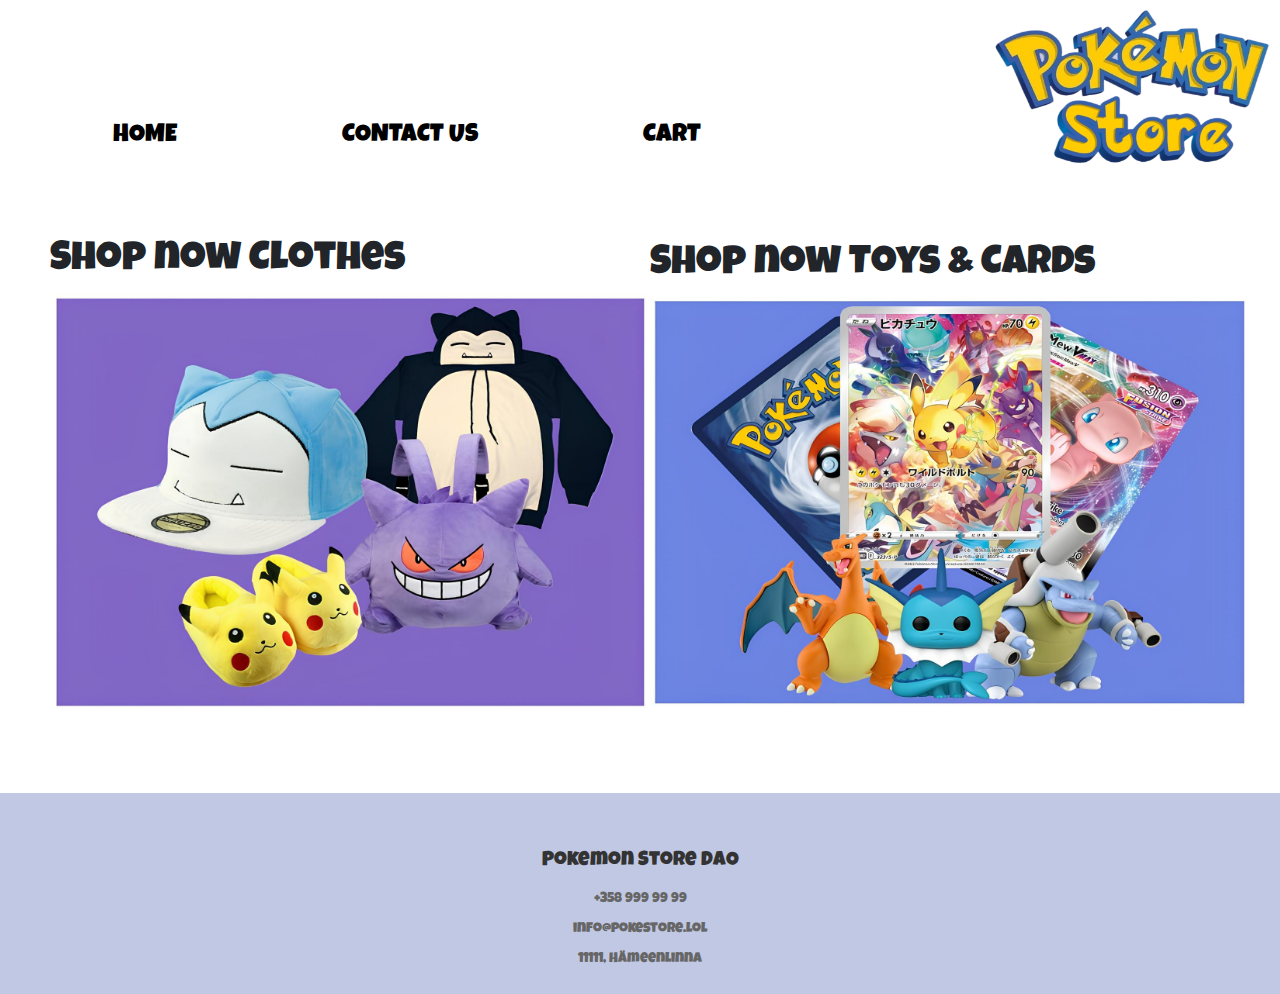
<file: index.html>
<!DOCTYPE html>
<html lang="en">
<head>
    <meta charset="UTF-8">
    <meta name="viewport" content="width=device-width, initial-scale=1.0">
    <title>Home page</title>
    <link rel="stylesheet" href="styles.css">
    <link href="https://fonts.googleapis.com/css2?family=Luckiest+Guy&display=swap" rel="stylesheet">
    <link href="https://cdn.jsdelivr.net/npm/bootstrap@5.3.3/dist/css/bootstrap.min.css" rel="stylesheet" integrity="sha384-QWTKZyjpPEjISv5WaRU9OFeRpok6YctnYmDr5pNlyT2bRjXh0JMhjY6hW+ALEwIH" crossorigin="anonymous">
</head>
<body>
    <div class="Container">
        <header>
            <nav>
                <ul>
                    <li><a href="index.html">Home</a></li>
                    <li><a href="contact.html">Contact us</a></li>
                    <li><a href="cart.html">cart</a></li>
                </ul>
            </nav>
            <h1 class="logo"><img src="pictures/logo.png" alt="logo"></h1>
        </header>
        <article>
                <div class="Choice">
                    <div class="Clothes">
                        <h1>Shop now Clothes</h1>
                        <a href="clothes.html"><img src="pictures/clothes.jpg" alt="clothes"></a>
                    </div>
                    <div class="Toys">
                        <h1>Shop now Toys & Cards</h1>
                        <a href="toys.html"><img src="pictures/toys.jpg" alt="toys & cards"></a>
                    </div>
                </div>
        </article>
        <footer class="py-4">
            <div class="container text-center">
                <div class="row">
                    <div class="col-12">
                        <h5 class="mb-3">Pokemon Store DAO</h5>
                        <p class="mb-2">+358 999 99 99</p>
                        <p class="mb-2">info@pokestore.lol</p>
                        <p class="mb-0">11111, Hämeenlinna</p>
                    </div>
                </div>
            </div>
        </footer>
    </div>
    <script src="https://cdn.jsdelivr.net/npm/bootstrap@5.3.3/dist/js/bootstrap.bundle.min.js" integrity="sha384-YvpcrYf0tY3lHB60NNkmXc5s9fDVZLESaAA55NDzOxhy9GkcIdslK1eN7N6jIeHz" crossorigin="anonymous"></script>
</body>
</html>
</file>
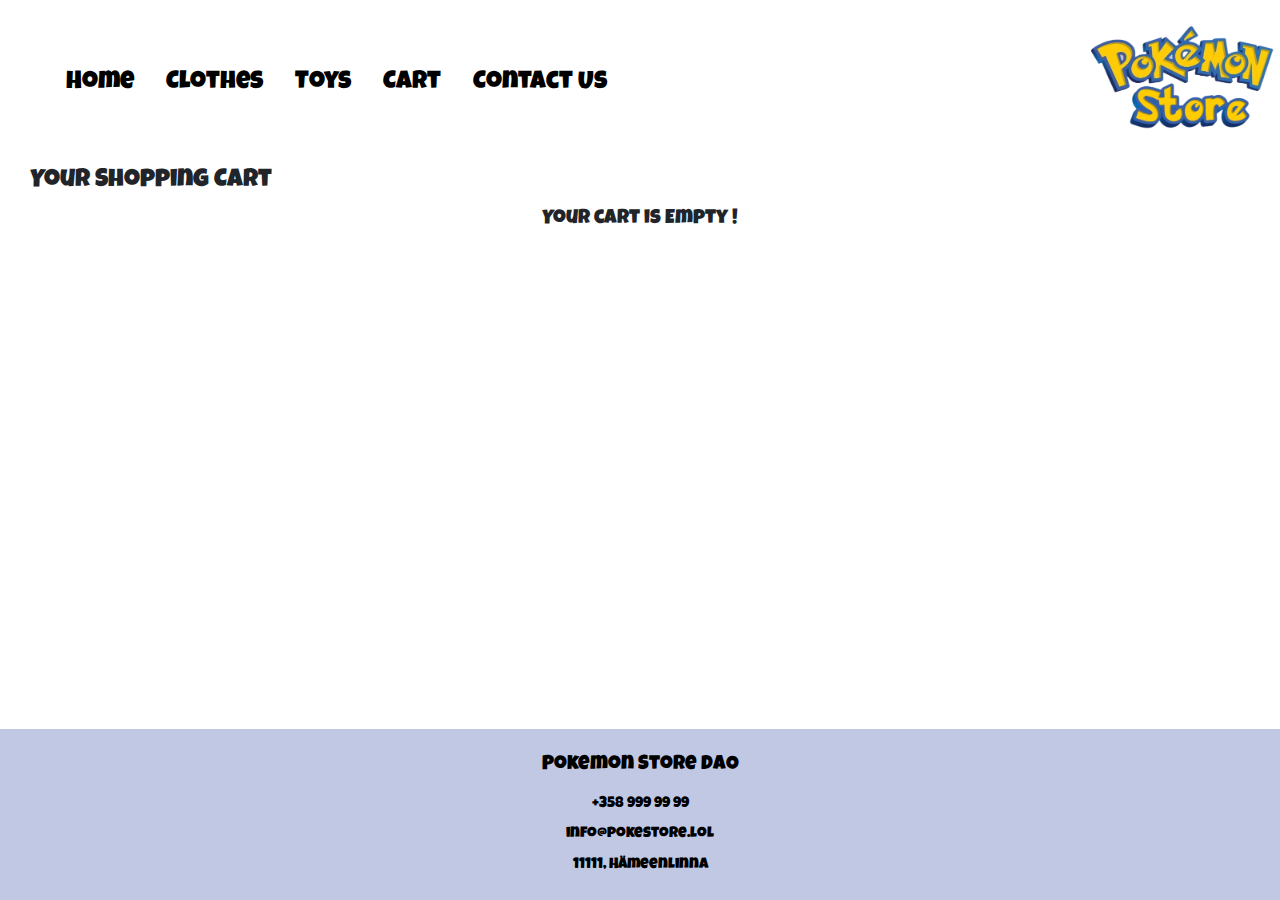
<file: cart.html>
<!DOCTYPE html>
<html lang="en">
<head>
    <meta charset="UTF-8">
    <meta name="viewport" content="width=device-width, initial-scale=1.0">
    <title>Cart</title>
    
    <link rel="stylesheet" href="cart.css">
    <link href="https://fonts.googleapis.com/css2?family=Luckiest+Guy&display=swap" rel="stylesheet">
    <link href="https://cdn.jsdelivr.net/npm/bootstrap@5.3.3/dist/css/bootstrap.min.css" rel="stylesheet" integrity="sha384-QWTKZyjpPEjISv5WaRU9OFeRpok6YctnYmDr5pNlyT2bRjXh0JMhjY6hW+ALEwIH" crossorigin="anonymous">
</head>
<body>
    <header>
        <nav>
            <ul class="nav">
                <li class="nav-item"><a href="index.html" class="nav-link">Home</a></li>
                <li class="nav-item"><a href="clothes.html" class="nav-link">Clothes</a></li>
                <li class="nav-item"><a href="toys.html" class="nav-link">Toys</a></li>
                <li class="nav-item"><a href="cart.html" class="nav-link">Cart</a></li>
                <li class="nav-item"><a href="contact.html" class="nav-link">Contact Us</a></li> 
            </ul>
        </nav>
        <h1 class="logo"><img src="pictures/logo.png" alt="logo"></h1>
    </header>
    <h2 class="custom-heading">Your Shopping Cart</h2>
    <main>
        
               <p> Your cart is Empty !</p>
    </main>


    <footer class="py-4">
        <div class="container text-center">
            <div class="row">
                <div class="col-12">
                    <h5 class="mb-3">Pokemon Store DAO</h5>
                    <p class="mb-2">+358 999 99 99</p>
                    <p class="mb-2">info@pokestore.lol</p>
                    <p class="mb-0">11111, Hämeenlinna</p>
                </div>
            </div>
        </div>
    </footer>
    <script src="https://cdn.jsdelivr.net/npm/bootstrap@5.3.3/dist/js/bootstrap.bundle.min.js" integrity="sha384-YvpcrYf0tY3lHB60NNkmXc5s9fDVZLESaAA55NDzOxhy9GkcIdslK1eN7N6jIeHz" crossorigin="anonymous"></script>

</body>
</html>
</file>
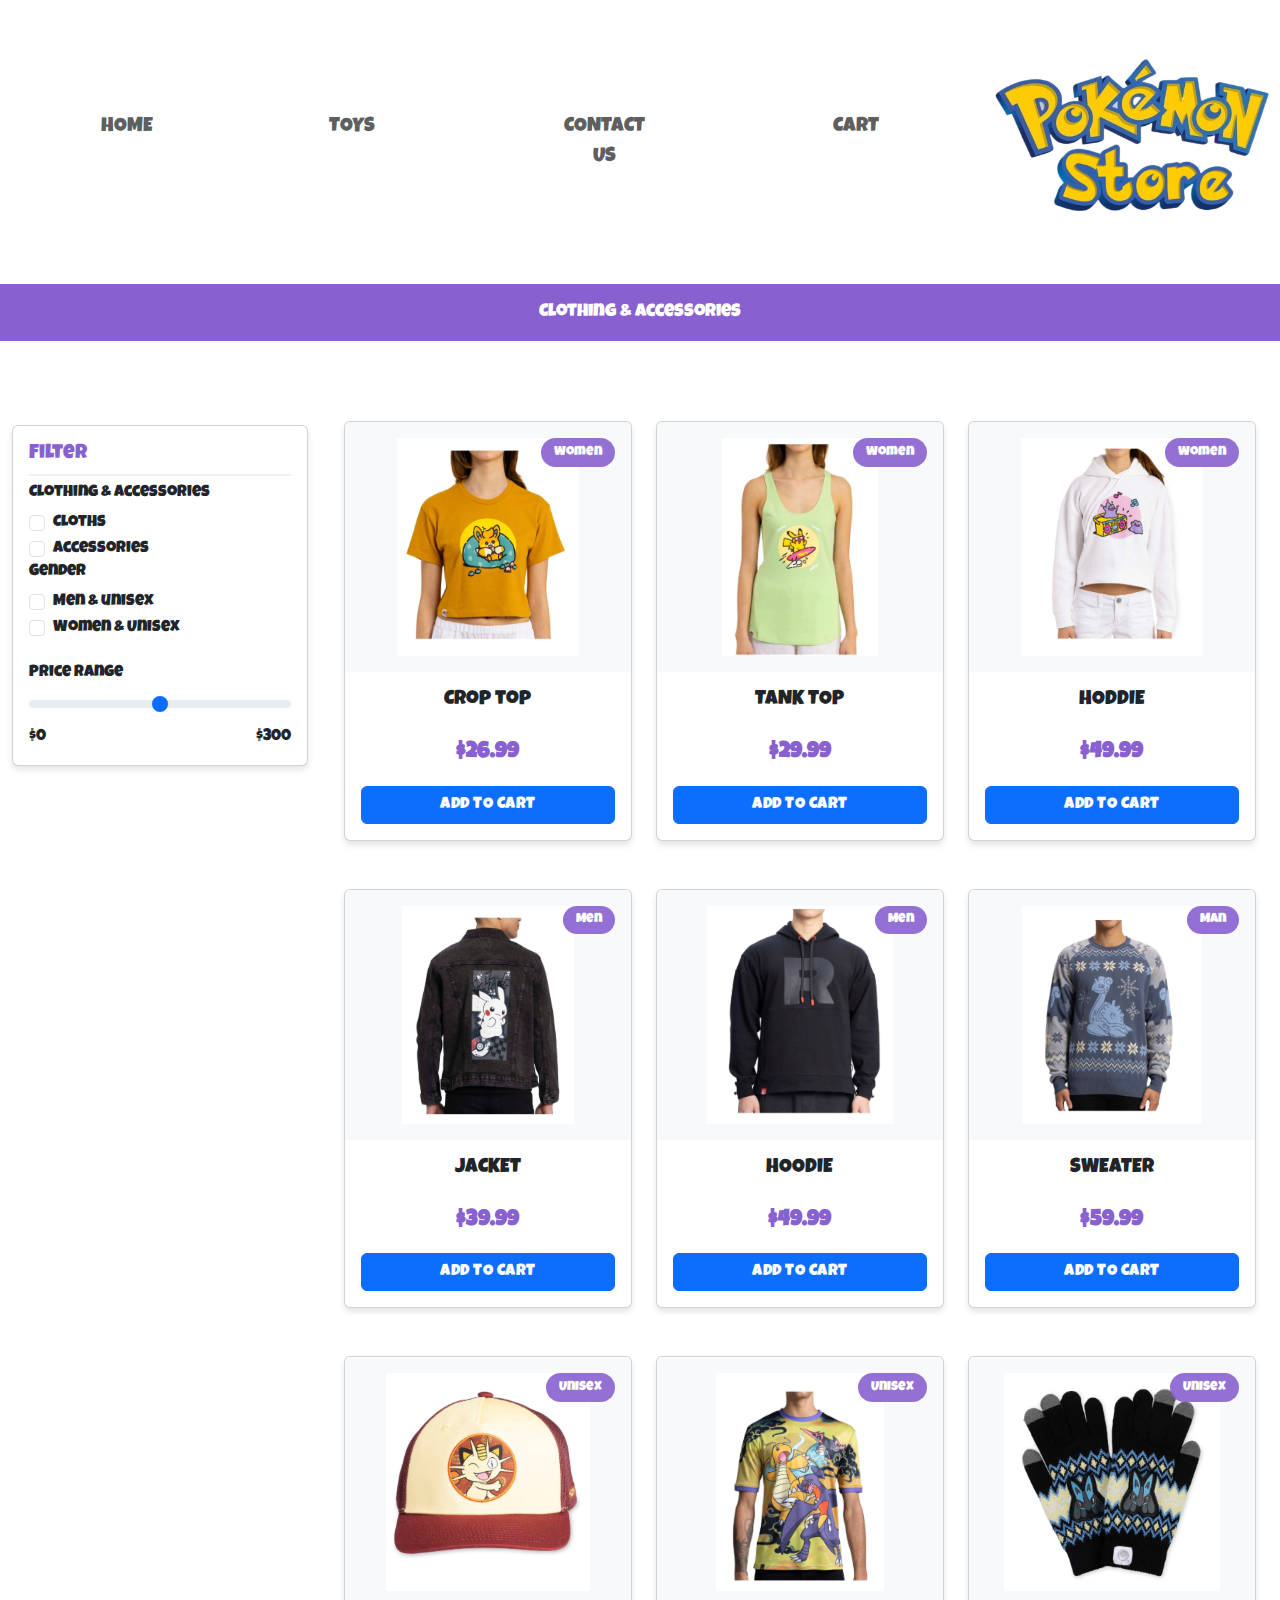
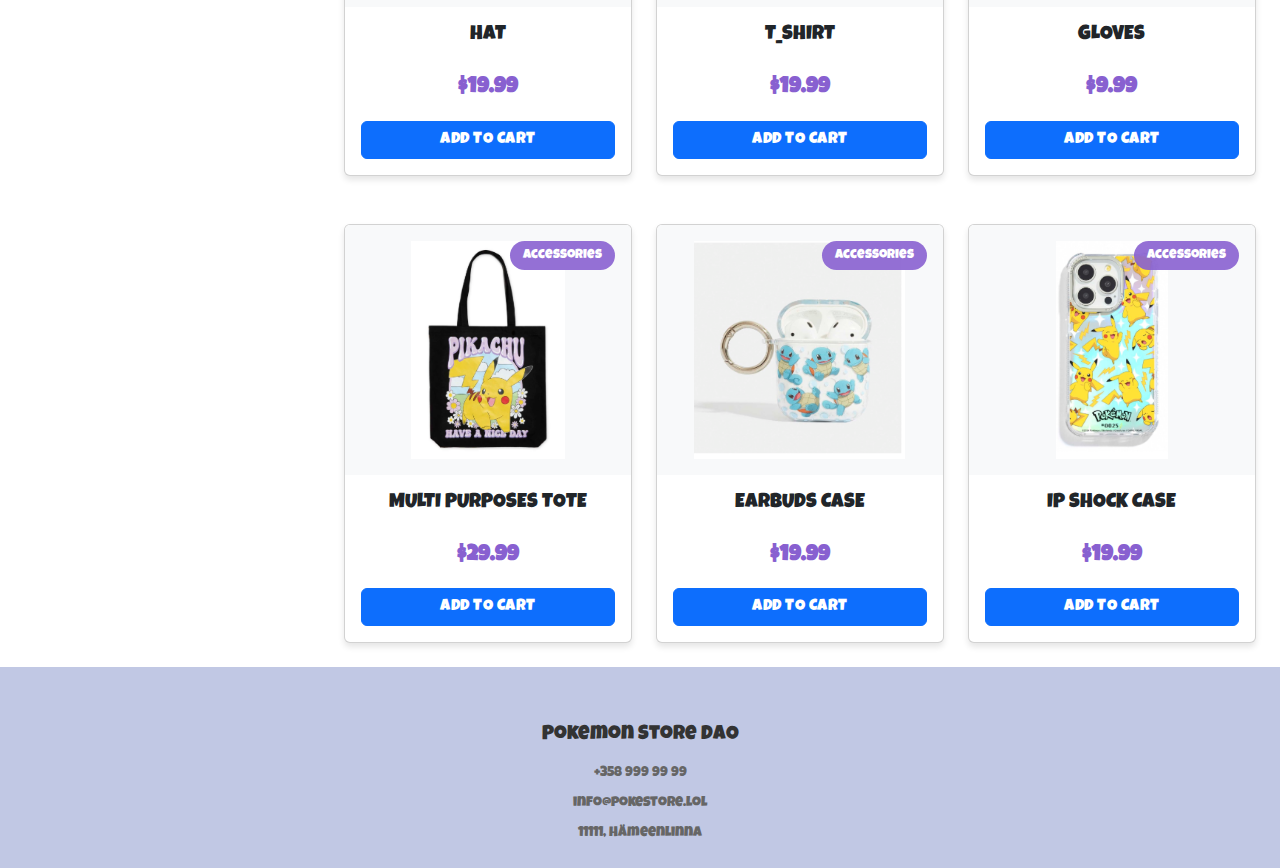
<file: clothes.html>
<!DOCTYPE html>
<html lang="en">
<head>
    <meta charset="UTF-8">
    <meta name="viewport" content="width=device-width, initial-scale=1.0">
    <title>Clothing & Accessories</title>
    <link rel="stylesheet" href="styles.css">
    <link href="https://fonts.googleapis.com/css2?family=Luckiest+Guy&display=swap" rel="stylesheet">
    <link href="https://cdn.jsdelivr.net/npm/bootstrap@5.3.3/dist/css/bootstrap.min.css" rel="stylesheet">
</head>
<body>
    <div class="Container">
        <header class="py-3">
            <nav class="navbar navbar-expand-lg justify-content-center">
                <div class="container-fluid position-static">
                    <button class="navbar-toggler position-relative" type="button" data-bs-toggle="collapse" data-bs-target="#navbarNav">
                        <span class="navbar-toggler-icon"></span>
                    </button>
                    <div class="collapse navbar-collapse justify-content-center position-static" id="navbarNav">
                        <ul class="navbar-nav text-center">
                            <li class="nav-item"><a class="nav-link fs-5" href="index.html">HOME</a></li>
                            <li class="nav-item"><a class="nav-link fs-5" href="toys.html">TOYS</a></li>
                            <li class="nav-item"><a class="nav-link fs-5" href="contact.html">CONTACT US</a></li>
                            <li class="nav-item"><a class="nav-link fs-5" href="cart.html">CART</a></li>
                        </ul>
                    </div>
                </div>
            </nav>
            <h1 class="logo text-end position-relative">
                <img src="pictures/logo.png" alt="logo" class="img-fluid" style="max-width: 300px; width: 100%;">
            </h1>
        </header>
        <button class="flickering-button">Clothing & Accessories</button>

        <div class="container-fluid py-5">
            <div class="row">
                <!-- Filters Sidebar -->
                <div class="col-lg-3 mb-4">
                    <div class="card filter-card">
                        <div class="card-body">
                            <h5 class="card-title">Filter</h5>
                            <div class="mb-4">
                                <h6>Clothing & Accessories</h6>
                                <div class="form-check">
                                    <input class="form-check-input" type="checkbox" value="" id="type">
                                    <label class="form-check-label" for="type">Cloths</label>
                                </div>
                                <div class="form-check">
                                    <input class="form-check-input" type="checkbox" value="" id="type">
                                    <label class="form-check-label" for="type">Accessories</label>
                                </div>

                                <h6>Gender</h6>
                                <div class="form-check">
                                    <input class="form-check-input" type="checkbox" value="" id="type">
                                    <label class="form-check-label" for="type">Men & unisex</label>
                                </div>
                                <div class="form-check">
                                    <input class="form-check-input" type="checkbox" value="" id="type">
                                    <label class="form-check-label" for="type">Women & Unisex</label>
                                </div>
                            </div>

                            <div>
                                <h6>Price Range</h6>
                                <input type="range" class="form-range" min="0" max="300" id="priceRange">
                                <div class="d-flex justify-content-between">
                                    <span>$0</span>
                                    <span>$300</span>
                                </div>
                            </div>
                        </div>
                    </div>
                </div>

                <!-- Products Grid -->
                <div class="col-lg-9">
                    <div class="products-grid">
                        <div class="row row-cols-1 row-cols-md-2 row-cols-lg-3 g-4">
                            <!-- Product Card 1 -->
                            <div class="col">
                                <div class="card h-100 product-card">
                                    <span class="product-category">Women</span>
                                    <img src="pictures/CROP TOP.png" class="card-img-top" alt="women">
                                    <div class="card-body text-center">
                                        <h5 class="card-title">Crop top</h5>
                                        <p class="card-text price">$26.99</p>
                                        <button class="btn btn-primary">Add to Cart</button>
                                    </div>
                                </div>
                            </div>

                            <!-- ProductCard 2 -->
                            <div class="col">
                                <div class="card h-100 product-card">
                                    <span class="product-category">Women</span>
                                    <img src="pictures/TANK TOP.png" class="card-img-top" alt="women">
                                    <div class="card-body text-center">
                                        <h5 class="card-title">TANK TOP</h5>
                                        <p class="card-text price">$29.99</p>
                                        <button class="btn btn-primary">Add to Cart</button>
                                    </div>
                                </div>
                            </div>

                            <!-- Product Card 3 -->
                            <div class="col">
                                <div class="card h-100 product-card">
                                    <span class="product-category">Women</span>
                                    <img src="pictures/HOODIE WOMAN.png" class="card-img-top" alt="women">
                                    <div class="card-body text-center">
                                        <h5 class="card-title">HODDIE</h5>
                                        <p class="card-text price">$49.99</p>
                                        <button class="btn btn-primary">Add to Cart</button>
                                    </div>
                                </div>
                            </div>

                            <!-- Product Card 4 -->
                            <div class="col">
                                <div class="card h-100 product-card">
                                    <span class="product-category">Men</span>
                                    <img src="pictures/JACKET MAN.png" class="card-img-top" alt="men">
                                    <div class="card-body text-center">
                                        <h5 class="card-title">JACKET</h5>
                                        <p class="card-text price">$39.99</p>
                                        <button class="btn btn-primary">Add to Cart</button>
                                    </div>
                                </div>
                            </div>

                            <!-- Product Card 5 -->
                            <div class="col">
                                <div class="card h-100 product-card">
                                    <span class="product-category">Men</span>
                                    <img src="pictures/HOODIE MAN.png" class="card-img-top" alt="men">
                                    <div class="card-body text-center">
                                        <h5 class="card-title">HOODIE</h5>
                                        <p class="card-text price">$49.99</p>
                                        <button class="btn btn-primary">Add to Cart</button>
                                    </div>
                                </div>
                            </div>

                            <!-- Product Card 6 -->
                            <div class="col">
                                <div class="card h-100 product-card">
                                    <span class="product-category">Man</span>
                                    <img src="pictures/SWEATER MAN.png" class="card-img-top" alt="men">
                                    <div class="card-body text-center">
                                        <h5 class="card-title">SWEATER</h5>
                                        <p class="card-text price">$59.99</p>
                                        <button class="btn btn-primary">Add to Cart</button>
                                    </div>
                                </div>
                            </div>

                            <!-- Product Card 7 -->
                            <div class="col">
                                <div class="card h-100 product-card">
                                    <span class="product-category">Unisex</span>
                                    <img src="pictures/UNI HAT.png" class="card-img-top" alt="unisex">
                                    <div class="card-body text-center">
                                        <h5 class="card-title">HAT</h5>
                                        <p class="card-text price">$19.99</p>
                                        <button class="btn btn-primary">Add to Cart</button>
                                    </div>
                                </div>
                            </div>

                            <!-- Product Card 8 -->
                            <div class="col">
                                <div class="card h-100 product-card">
                                    <span class="product-category">Unisex</span>
                                    <img src="pictures/T SHIRT MEN.png" class="card-img-top" alt="active T shirt">
                                    <div class="card-body text-center">
                                        <h5 class="card-title">T_SHIRT</h5>
                                        <p class="card-text price">$19.99</p>
                                        <button class="btn btn-primary">Add to Cart</button>
                                    </div>
                                </div>
                            </div>

                            <!-- Product Card 9 -->
                            <div class="col">
                                <div class="card h-100 product-card">
                                    <span class="product-category">Unisex</span>
                                    <img src="pictures/GLOVES UNI.png" class="card-img-top" alt="gloves">
                                    <div class="card-body text-center">
                                        <h5 class="card-title">GLOVES</h5>
                                        <p class="card-text price">$9.99</p>
                                        <button class="btn btn-primary">Add to Cart</button>
                                    </div>
                                </div>
                            </div>

                            <!-- Product Card 10 -->
                            <div class="col">
                                <div class="card h-100 product-card">
                                    <span class="product-category">Accessories</span>
                                    <img src="pictures/TOTE.png" class="card-img-top" alt="tote">
                                    <div class="card-body text-center">
                                        <h5 class="card-title">MULTI PURPOSES TOTE</h5>
                                        <p class="card-text price">$29.99</p>
                                        <button class="btn btn-primary">Add to Cart</button>
                                    </div>
                                </div>
                            </div>

                            <!-- Product Card 11 -->
                            <div class="col">
                                <div class="card h-100 product-card">
                                    <span class="product-category">Accessories</span>
                                    <img src="pictures/CASE EARBUDS.png" class="card-img-top" alt="EARBUDS CASE">
                                    <div class="card-body text-center">
                                        <h5 class="card-title">EARBUDS CASE</h5>
                                        <p class="card-text price">$19.99</p>
                                        <button class="btn btn-primary">Add to Cart</button>
                                    </div>
                                </div>
                            </div>

                            <!-- Product Card 12 -->
                            <div class="col">
                                <div class="card h-100 product-card">
                                    <span class="product-category">Accessories</span>
                                    <img src="pictures/SHOCK CASE.png" class="card-img-top" alt="PHONE SHOCK CASE">
                                    <div class="card-body text-center">
                                        <h5 class="card-title">IP SHOCK CASE</h5>
                                        <p class="card-text price">$19.99</p>
                                        <button class="btn btn-primary">Add to Cart</button>
                                    </div>
                                </div>
                            </div>
                        </div>
                    </div>
                </div>
            </div>
        </div>

        <footer class="py-4">
            <div class="container text-center">
                <div class="row">
                    <div class="col-12">
                        <h5 class="mb-3">Pokemon Store DAO</h5>
                        <p class="mb-2">+358 999 99 99</p>
                        <p class="mb-2">info@pokestore.lol</p>
                        <p class="mb-0">11111, Hämeenlinna</p>
                    </div>
                </div>
            </div>
        </footer>
    </div>
    <script src="https://cdn.jsdelivr.net/npm/bootstrap@5.3.3/dist/js/bootstrap.bundle.min.js"></script>
</body>
</html>
</file>
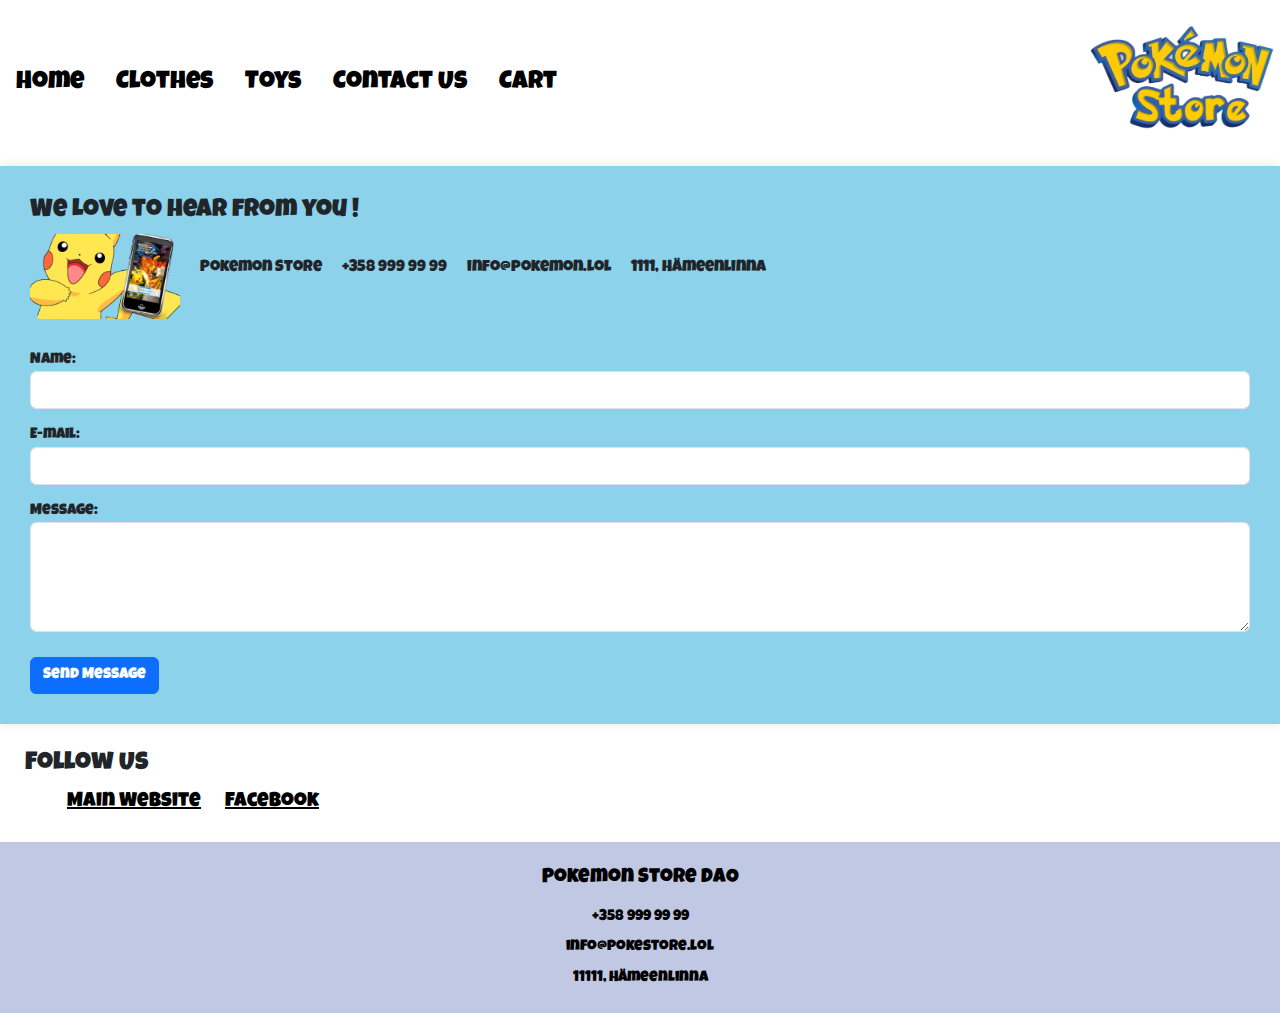
<file: contact.html>
<!DOCTYPE html>
<html lang="en">
<head>
    <meta charset="UTF-8">
    <meta name="viewport" content="width=device-width, initial-scale=1.0">
    <title>ContactUs</title>
    <link rel="stylesheet" href="contactStyle.css">
    <link href="https://fonts.googleapis.com/css2?family=Luckiest+Guy&display=swap" rel="stylesheet">
    <link href="https://cdn.jsdelivr.net/npm/bootstrap@5.3.3/dist/css/bootstrap.min.css" rel="stylesheet" integrity="sha384-QWTKZyjpPEjISv5WaRU9OFeRpok6YctnYmDr5pNlyT2bRjXh0JMhjY6hW+ALEwIH" crossorigin="anonymous">
</head>
<body>
    <header>
        <nav>
            <ul class="nav">
                <li class="nav-item"><a href="index.html" class="nav-link">Home</a></li>
                <li class="nav-item"><a href="clothes.html" class="nav-link">Clothes</a></li>
                <li class="nav-item"><a href="toys.html" class="nav-link">Toys</a></li>
                <li class="nav-item"><a href="contact.html" class="nav-link">Contact Us</a></li> 
                <li class="nav-item"><a href="cart.html" class="nav-link">Cart</a></li>
            </ul>
        </nav>
        <h1 class="logo"><img src="pictures/logo.png" alt="logo"></h1>
    </header>
    
    <article>
        <div class="contact-section">
            <h2 class="custom-heading">We Love to hear from you !</h2>
            <div class="contact-info">
                <img src="pictures/contact.png" atl="contact" class="contact-image">
                <p><strong> Pokemon Store</strong></p>
                <p>+358 999 99 99</p>
                <p>info@pokemon.lol</p>
                <p>1111, Hämeenlinna</p>
            </div>

            <form action="#" method="POST" class="contact-form">
                <div class="form-group">
                    <label for="name">Name:</label>
                    <input type="text" id="name" name="name" class="form-control" required>
                </div>
                <div class="form-group">
                    <label for="email">E-mail:</label>
                    <input type="email" id="email" name="email" class="form-control" required>
                </div>
                <div class="form-group">
                    <label for="message">Message:</label>
                    <textarea type="message" id="message" name="message" class="form-control" rows="4" required></textarea>
                </div>
                <button type="submit" class="btn btn-primary">Send Message</button>
            </form>
        </div>

        <div class="social-links">
            <h3 class="custom-heading"> Follow Us</h3>
            <ul>
                <li class="nav-item1"><a href="https://www.pokemon.com/us" target="_blank">Main Website</a></li>
                <li class="nav-item1"><a href="https://www.facebook.com/PokemonTCG/" target="_blank"> facebook</a></li>
            </ul>
        </div>    
    </article>

    <footer class="py-4">
        <div class="container text-center">
            <div class="row">
                <div class="col-12">
                    <h5 class="mb-3">Pokemon Store DAO</h5>
                    <p class="mb-2">+358 999 99 99</p>
                    <p class="mb-2">info@pokestore.lol</p>
                    <p class="mb-0">11111, Hämeenlinna</p>
                </div>
            </div>
        </div>
    </footer>
    <script src="https://cdn.jsdelivr.net/npm/bootstrap@5.3.3/dist/js/bootstrap.bundle.min.js" integrity="sha384-YvpcrYf0tY3lHB60NNkmXc5s9fDVZLESaAA55NDzOxhy9GkcIdslK1eN7N6jIeHz" crossorigin="anonymous"></script>

</body>
</html>
</file>
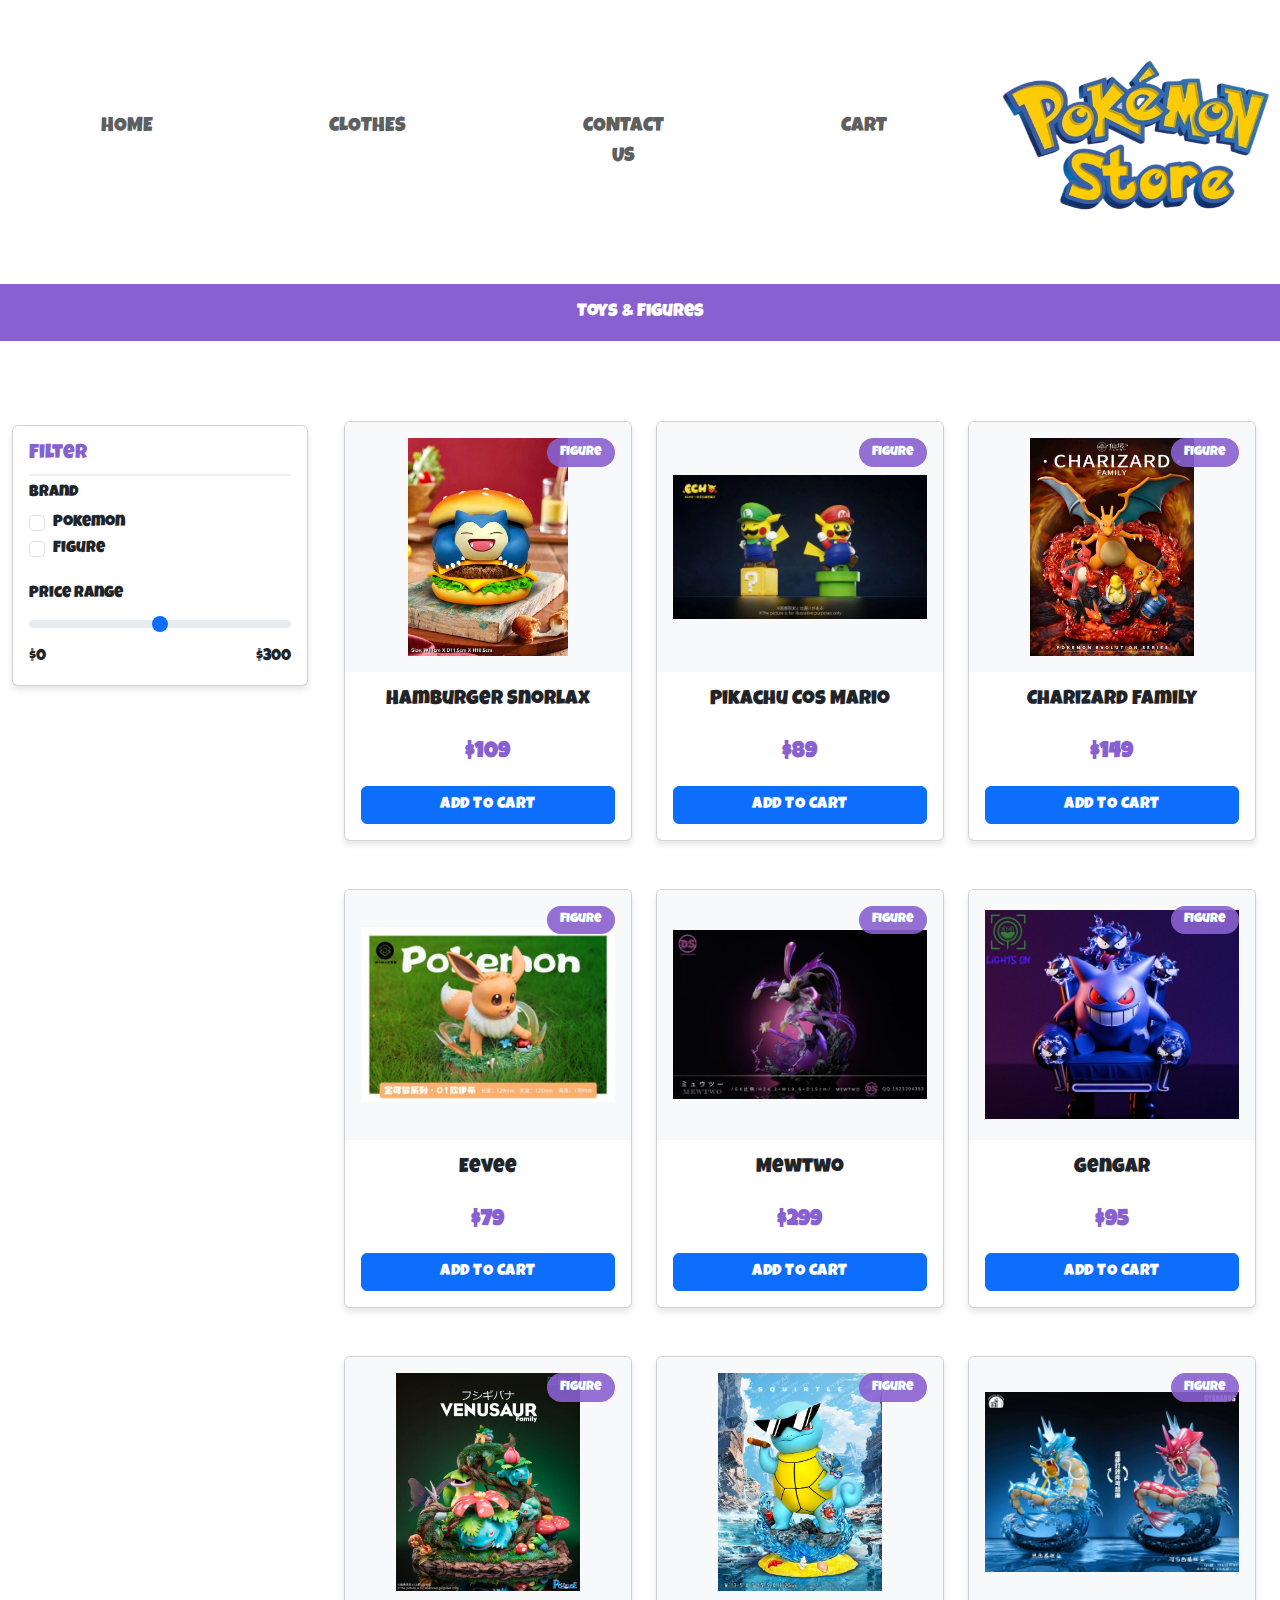
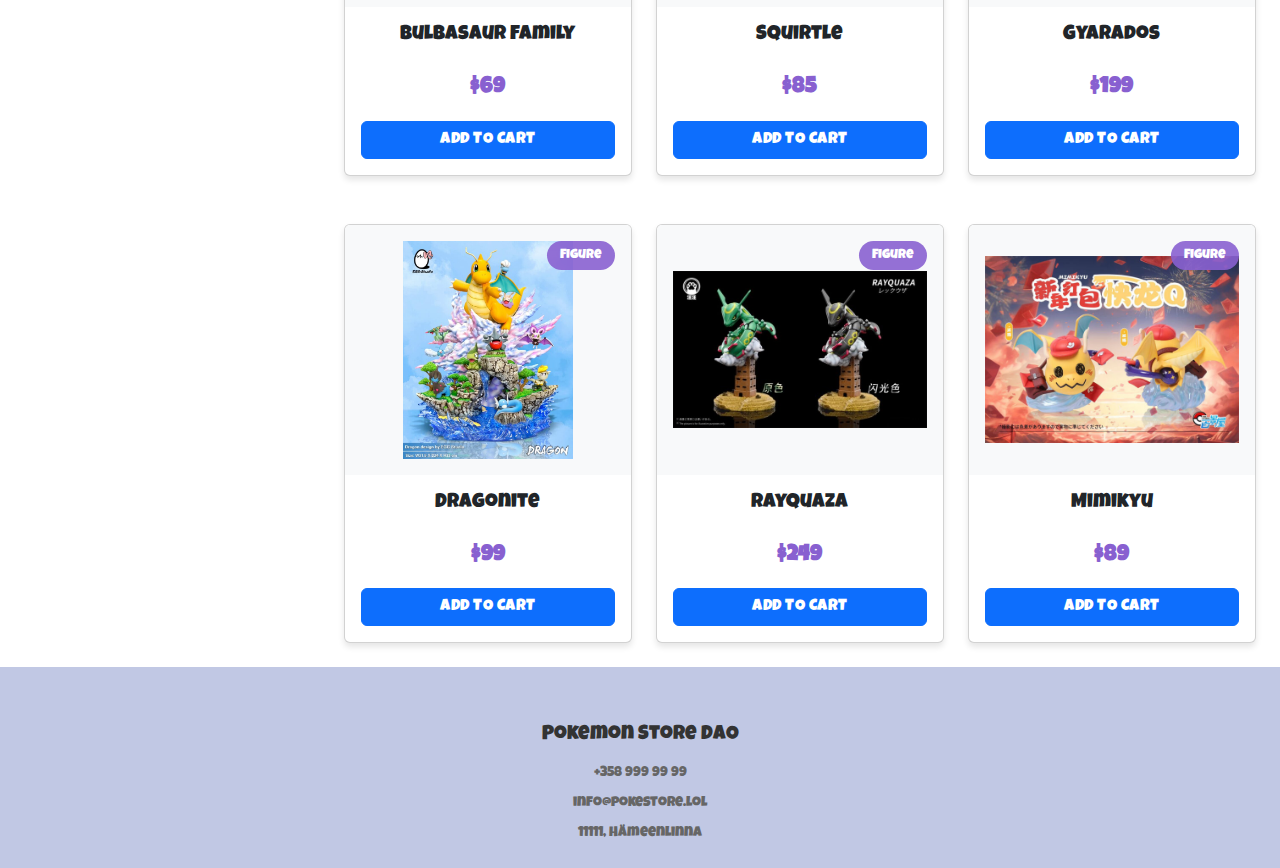
<file: toys.html>
<!DOCTYPE html>
<html lang="en">
<head>
    <meta charset="UTF-8">
    <meta name="viewport" content="width=device-width, initial-scale=1.0">
    <title>Toys & Cards</title>
    <link rel="stylesheet" href="styles.css">
    <link href="https://fonts.googleapis.com/css2?family=Luckiest+Guy&display=swap" rel="stylesheet">
    <link href="https://cdn.jsdelivr.net/npm/bootstrap@5.3.3/dist/css/bootstrap.min.css" rel="stylesheet">
</head>
<body>
    <div class="Container">
        <header class="py-3">
            <nav class="navbar navbar-expand-lg justify-content-center">
                <div class="container-fluid position-static">
                    <button class="navbar-toggler position-relative" type="button" data-bs-toggle="collapse" data-bs-target="#navbarNav">
                        <span class="navbar-toggler-icon"></span>
                    </button>
                    <div class="collapse navbar-collapse justify-content-center position-static" id="navbarNav">
                        <ul class="navbar-nav text-center">
                            <li class="nav-item"><a class="nav-link fs-5" href="index.html">HOME</a></li>
                            <li class="nav-item"><a class="nav-link fs-5" href="clothes.html">CLOTHES</a></li>
                            <li class="nav-item"><a class="nav-link fs-5" href="contact.html">CONTACT US</a></li>
                            <li class="nav-item"><a class="nav-link fs-5" href="cart.html">CART</a></li>
                        </ul>
                    </div>
                </div>
            </nav>
            <h1 class="logo text-end position-relative">
                <img src="pictures/logo.png" alt="logo" class="img-fluid" style="max-width: 300px; width: 100%;">
            </h1>
        </header>
        <button class="flickering-button">Toys & Figures</button>


        <div class="container-fluid py-5">
            <div class="row">
                <!-- Filters Sidebar -->
                <div class="col-lg-3 mb-4">
                    <div class="card filter-card">
                        <div class="card-body">
                            <h5 class="card-title">Filter</h5>
                            <div class="mb-4">
                                <h6>Brand</h6>
                                <div class="form-check">
                                    <input class="form-check-input" type="checkbox" value="" id="pokemon">
                                    <label class="form-check-label" for="pokemon">Pokemon</label>
                                </div>
                                <div class="form-check">
                                    <input class="form-check-input" type="checkbox" value="" id="figure">
                                    <label class="form-check-label" for="figure">Figure</label>
                                </div>
                            </div>
                            <div>
                                <h6>Price Range</h6>
                                <input type="range" class="form-range" min="0" max="300" id="priceRange">
                                <div class="d-flex justify-content-between">
                                    <span>$0</span>
                                    <span>$300</span>
                                </div>
                            </div>
                        </div>
                    </div>
                </div>

                <!-- Products Grid -->
                <div class="col-lg-9">
                    <div class="products-grid">
                        <div class="row row-cols-1 row-cols-md-2 row-cols-lg-3 g-4">
                            <!-- Product Card 1 -->
                            <div class="col">
                                <div class="card h-100 product-card">
                                    <span class="product-category">Figure</span>
                                    <img src="pictures/snorlax-burger.jpg" class="card-img-top" alt="Hamburger Snorlax">
                                    <div class="card-body text-center">
                                        <h5 class="card-title">Hamburger Snorlax</h5>
                                        <p class="card-text price">$109</p>
                                        <button class="btn btn-primary">Add to Cart</button>
                                    </div>
                                </div>
                            </div>

                            <!-- Product Card 2 -->
                            <div class="col">
                                <div class="card h-100 product-card">
                                    <span class="product-category">Figure</span>
                                    <img src="pictures/pikachu-cos-mario.jpg" class="card-img-top" alt="Pikachu Plush">
                                    <div class="card-body text-center">
                                        <h5 class="card-title">Pikachu Cos Mario</h5>
                                        <p class="card-text price">$89</p>
                                        <button class="btn btn-primary">Add to Cart</button>
                                    </div>
                                </div>
                            </div>

                            <!-- Product Card 3 -->
                            <div class="col">
                                <div class="card h-100 product-card">
                                    <span class="product-category">Figure</span>
                                    <img src="pictures/charizard-family.jpg" class="card-img-top" alt="Charizard Figure">
                                    <div class="card-body text-center">
                                        <h5 class="card-title">Charizard Family</h5>
                                        <p class="card-text price">$149</p>
                                        <button class="btn btn-primary">Add to Cart</button>
                                    </div>
                                </div>
                            </div>

                            <!-- Product Card 4 -->
                            <div class="col">
                                <div class="card h-100 product-card">
                                    <span class="product-category">Figure</span>
                                    <img src="pictures/eevee.jpg" class="card-img-top" alt="Eevee Plush">
                                    <div class="card-body text-center">
                                        <h5 class="card-title">Eevee</h5>
                                        <p class="card-text price">$79</p>
                                        <button class="btn btn-primary">Add to Cart</button>
                                    </div>
                                </div>
                            </div>

                            <!-- Product Card 5 -->
                            <div class="col">
                                <div class="card h-100 product-card">
                                    <span class="product-category">Figure</span>
                                    <img src="pictures/mewtwo.jpg" class="card-img-top" alt="Mewtwo Statue">
                                    <div class="card-body text-center">
                                        <h5 class="card-title">Mewtwo</h5>
                                        <p class="card-text price">$299</p>
                                        <button class="btn btn-primary">Add to Cart</button>
                                    </div>
                                </div>
                            </div>

                            <!-- Product Card 6 -->
                            <div class="col">
                                <div class="card h-100 product-card">
                                    <span class="product-category">Figure</span>
                                    <img src="pictures/gengar.jpg" class="card-img-top" alt="Gengar Plush">
                                    <div class="card-body text-center">
                                        <h5 class="card-title">Gengar</h5>
                                        <p class="card-text price">$95</p>
                                        <button class="btn btn-primary">Add to Cart</button>
                                    </div>
                                </div>
                            </div>

                            <!-- Product Card 7 -->
                            <div class="col">
                                <div class="card h-100 product-card">
                                    <span class="product-category">Figure</span>
                                    <img src="pictures/bulbasaur-family.jpg" class="card-img-top" alt="Bulbasaur Figure">
                                    <div class="card-body text-center">
                                        <h5 class="card-title">Bulbasaur Family</h5>
                                        <p class="card-text price">$69</p>
                                        <button class="btn btn-primary">Add to Cart</button>
                                    </div>
                                </div>
                            </div>

                            <!-- Product Card 8 -->
                            <div class="col">
                                <div class="card h-100 product-card">
                                    <span class="product-category">Figure</span>
                                    <img src="pictures/squirtle.jpg" class="card-img-top" alt="Mew Plush">
                                    <div class="card-body text-center">
                                        <h5 class="card-title">Squirtle</h5>
                                        <p class="card-text price">$85</p>
                                        <button class="btn btn-primary">Add to Cart</button>
                                    </div>
                                </div>
                            </div>

                            <!-- Product Card 9 -->
                            <div class="col">
                                <div class="card h-100 product-card">
                                    <span class="product-category">Figure</span>
                                    <img src="pictures/Gyarados.jpg" class="card-img-top" alt="Gyarados Figure">
                                    <div class="card-body text-center">
                                        <h5 class="card-title">Gyarados</h5>
                                        <p class="card-text price">$199</p>
                                        <button class="btn btn-primary">Add to Cart</button>
                                    </div>
                                </div>
                            </div>

                            <!-- Product Card 10 -->
                            <div class="col">
                                <div class="card h-100 product-card">
                                    <span class="product-category">Figure</span>
                                    <img src="pictures/Dragonite.jpg" class="card-img-top" alt="Dragonite Plush">
                                    <div class="card-body text-center">
                                        <h5 class="card-title">Dragonite</h5>
                                        <p class="card-text price">$99</p>
                                        <button class="btn btn-primary">Add to Cart</button>
                                    </div>
                                </div>
                            </div>

                            <!-- Product Card 11 -->
                            <div class="col">
                                <div class="card h-100 product-card">
                                    <span class="product-category">Figure</span>
                                    <img src="pictures/Rayquaza .jpg" class="card-img-top" alt="Rayquaza Figure">
                                    <div class="card-body text-center">
                                        <h5 class="card-title">Rayquaza</h5>
                                        <p class="card-text price">$249</p>
                                        <button class="btn btn-primary">Add to Cart</button>
                                    </div>
                                </div>
                            </div>

                            <!-- Product Card 12 -->
                            <div class="col">
                                <div class="card h-100 product-card">
                                    <span class="product-category">Figure</span>
                                    <img src="pictures/Mimikyu.jpg" class="card-img-top" alt="Mimikyu Plush">
                                    <div class="card-body text-center">
                                        <h5 class="card-title">Mimikyu</h5>
                                        <p class="card-text price">$89</p>
                                        <button class="btn btn-primary">Add to Cart</button>
                                    </div>
                                </div>
                            </div>
                        </div>
                    </div>
                </div>
            </div>
        </div>

        <footer class="py-4">
            <div class="container text-center">
                <div class="row">
                    <div class="col-12">
                        <h5 class="mb-3">Pokemon Store DAO</h5>
                        <p class="mb-2">+358 999 99 99</p>
                        <p class="mb-2">info@pokestore.lol</p>
                        <p class="mb-0">11111, Hämeenlinna</p>
                    </div>
                </div>
            </div>
        </footer>
    </div>
    <script src="https://cdn.jsdelivr.net/npm/bootstrap@5.3.3/dist/js/bootstrap.bundle.min.js"></script>
</body>
</html>
</file>
<file: styles.css>
nav li{
    display: inline;
    margin: 80px;
}

nav{
    font-size: 25px;
    text-transform: uppercase;
    padding-top: 100px;
}

nav a{
    text-decoration: none;
    color: #000000;
}

nav a:hover{
    color: #8860d0;
}


header {
    color: #000000;
    display: flex;
    justify-content: space-between;
    align-items: center;
    padding: 1px;
}



article img{
    width: 600px;
    height: auto;
}

.Choice{
    display: flex;
    justify-content: space-between;
    align-items: center;
    padding: 50px;
}

.Container{
    font-family: 'Luckiest Guy', cursive;
}

.Clothes:hover{
    transform: scale(1.075);
}

.Toys:hover{
    transform: scale(1.075);
}

.logo {
    z-index: 1030;
}

.logo img {
    max-width: 300px;
}

footer{
    text-align: center;
    font-size: 15px;
    color: #000000;
    background-color: #c1c8e4;
    padding-top: 10px;
    padding-bottom: 10px;
}

/* Toys page specific styles */
.product-card {
    transition: all 0.3s ease;
    border: none;
    box-shadow: 0 4px 6px rgba(0, 0, 0, 0.1);
    margin-top: 0.5rem; 
}

.product-card:hover {
    transform: translateY(-5px);
    box-shadow: 0 8px 15px rgba(136, 96, 208, 0.2);
}

.product-card .card-body {
    display: flex;
    flex-direction: column;
    justify-content: space-between;
}

.product-card img {
    width: 100%;
    height: 280px; 
    object-fit: contain;
    padding: 1rem;
    background-color: #f8f9fa;
    transition: transform 0.3s ease;
}

.product-card:hover img {
    transform: scale(1.05);
}

.price {
    color: #8860d0;
    font-size: 1.4rem;
    font-weight: bold;
    margin: 1rem 0;
}

.btn-primary {
    background-color: #8860d0;
    border: none;
    border-radius: 25px;
    padding: 0.6rem 2rem;
    font-weight: 600;
    text-transform: uppercase;
    letter-spacing: 0.5px;
    transition: all 0.3s ease;
}

.btn-primary:hover {
    background-color: #6b4ca6;
    border-color: #6b4ca6;
}

/* Responsive styles reorganized and optimized */
@media (max-width: 1400px) {
    .product-card img {
        height: 250px;
    }
}

@media (max-width: 1200px) {
    .product-card img {
        height: 220px;
    }
    
    .navbar-nav {
        gap: 1rem; 
    }
}

@media (max-width: 991px) {
    .product-card img {
        height: 200px;
    }
    
    /* Improved filter sidebar for tablets */
    .card {
        position: static;
        margin-bottom: 2rem;
    }
    
    .logo img {
        max-width: 250px;
    }
    
    /* Adjust grid columns for better tablet layout */
    .row-cols-md-2 > * {
        flex: 0 0 50%;
        max-width: 50%;
    }
    
    .products-grid {
        margin-top: 0; 
    }
    
    .filter-card {
        margin-bottom: 2rem;
    }
}

@media (max-width: 768px) {
    .product-card {
        margin-bottom: 1rem;
    }
    
    .product-card img {
        height: 180px;
    }
    
    .card-title {
        font-size: 1.1rem;
    }
    
    .price {
        font-size: 1.1rem;
    }
    
    .btn-primary {
        padding: 0.4rem 1rem;
        font-size: 0.9rem;
    }
    
    /* Improved mobile navigation */
    .navbar-nav {
        gap: 0.5rem;
    }
    
    .nav-link {
        padding: 0.5rem 1rem;
    }
}

@media (max-width: 576px) {
    .product-card img {
        height: 160px;
    }
    
    .logo img {
        max-width: 180px;
    }
    
    /* Single column layout for mobile */
    .row-cols-1 > * {
        flex: 0 0 100%;
        max-width: 100%;
    }
    
    /* Adjust filter sidebar for mobile */
    .col-lg-3 {
        padding: 0 1rem;
    }
    
    .card-body {
        padding: 1rem;
    }
}

/* Make the filter sidebar sticky on larger screens */
@media (min-width: 992px) {
    .card {
        position: sticky;
        top: 20px;
    }
}

/* Responsive adjustments */
@media (max-width: 991px) {
    nav li {
        margin: 20px;
    }
    
    nav {
        padding-top: 50px;
    }
}

@media (max-width: 768px) {
    nav li {
        margin: 10px;
    }
    
    nav {
        font-size: 20px;
    }
}

.products-grid {
    margin-top: 1.5rem; 
}

.products-grid .row {
    margin: -12px; 
}

.products-grid .col {
    padding: 12px;
}

.filter-card {
    margin-top: 2rem; 
    border-radius: 15px;
    border: none;
    box-shadow: 0 4px 6px rgba(0, 0, 0, 0.1);
}

.filter-card .card-title {
    color: #8860d0;
    border-bottom: 2px solid #f0f0f0;
    padding-bottom: 0.5rem;
}

.form-check-input:checked {
    background-color: #8860d0;
    border-color: #8860d0;
}

.price-range-label {
    color: #666;
    font-size: 0.9rem;
}

.card-title {
    font-family: 'Luckiest Guy', cursive;
    margin-bottom: 1rem;
    color: #333;
}

/* Add a small badge for categories */
.product-category {
    position: absolute;
    top: 1rem;
    right: 1rem;
    background: rgba(136, 96, 208, 0.9);
    color: white;
    padding: 0.3rem 0.8rem;
    border-radius: 20px;
    font-size: 0.8rem;
}

/* Reset container padding */
.container-fluid.py-5 {
    padding-top: 0 !important;
    padding-bottom: 0 !important;
}

/* Adjust row spacing */
.row {
    margin-top: 0;
    padding-top: 2rem;
}

/* Products grid adjustments */
.products-grid {
    margin-top: -0.5rem;
}

.row.row-cols-1.row-cols-md-2.row-cols-lg-3.g-4 {
    margin: 0;
    padding: 0;
}

/* Filter card adjustments */
.col-lg-3.mb-4 {
    padding-top: 2rem;
}

.filter-card {
    margin: 0;
}

/* Product card adjustments */
.col {
    padding: 12px;
}

.product-card {
    margin: 0;
}

@media (max-width: 991px) {
    .col-lg-3.mb-4 {
        padding-top: 0;
    }
    
    .filter-card {
        margin-bottom: 2rem;
    }
    
    .products-grid {
        margin-top: 0; 
    }
}

/* Toys page specific footer styles */
.Container > footer {
    margin-top: 2rem;
    background-color: #c1c8e4;
    padding: 2rem 0;
    width: 100%;
}

.Container > footer h5 {
    font-family: 'Luckiest Guy', cursive;
    color: #333;
    margin-bottom: 1rem;
}

.Container > footer p {
    margin-bottom: 0.5rem;
    color: #666;
    font-size: 0.9rem;
}

/* Ensure the footer stays at the bottom */
.Container {
    min-height: 100vh;
    display: flex;
    flex-direction: column;
}

.container-fluid.py-5 {
    flex: 1;
}

/* Specify cloths page */
.flickering-button {
    padding: 15px 30px;
    font-size: 18px;
    color: white;
    background-color:#8860d0;
    border: none;
    cursor: pointer;
    transition: background-color 0.3s ease;
    animation: flicker 0.5s infinite; /* Apply the flicker animation */
}

/* Flicker animation definition */
@keyframes flicker {
    0% { opacity: 0.9; }
    100% { opacity: 05; }
}

/* Optional: Change color on hover */
.flickering-button:hover {
    background-color:blueviolet;
}
</file>
<file: cart.css>
/*General body styling*/

body {
    display: flex;
    flex-direction: column;
    min-height: 100vh;
    font-family: 'Luckiest Guy', cursive;
    margin: 0;
    padding: 0;
    background-color: rgb(51, 160, 160);

}
/*hover effect for all links inside the body*/
body a:hover{
    color: #8860d0;
}

/*Header styling*/
header{
    background-color: white;
    color: black;
    padding: 20px 0;
    font-family: 'Luckiest Guy', cursive;
    display: flex;
    justify-content: space-between;
    align-items: center;
}
/*Navigation item links inside the header*/
header .nav-item a{
    color: black;
    text-decoration: none;
    font-weight: normal;
    font-size: 25px;
}
/*Visited link styling in the navigation*/
header .nav-item a:visited{
    color:rgb(83, 154, 121)
}
/*Hover effect for navigation links*/
header .nav-item a:hover{
    color:#8860d0;
}
/*Logo inside the header*/
header .logo img{
    max-width: 200px;
}

.nav{
    margin-left: 50px;
}

main{
    flex: 1;
    font-family: 'Luckiest Guy', cursive;
    font-size: 20px;
    font-weight: normal;
    text-align: center;
}
/*Custom heading style for heading2*/
h2.custom-heading{
    font-family: 'Luckiest Guy', cursive;
    font-size: 25px;
    font-weight: normal;
    margin-left: 30px;
}





/*Footer styling*/
footer{
    font-family: 'Luckiest Guy', cursive;
    text-align: center;
    font-size: 15px;
    color: #000000;
    background-color: #c1c8e4;
    padding-top: 10px;
    padding-bottom: 10px;
    font-weight: lighter;
}


/* Media Query for Mobile devices*/
@media (max-width: 768px){
    header {
        padding :15px
            }
    header .logo img{
        max-width: 180px;
             }
    header .nav-item a {
        font-size: 20px;
         }

    .footer{
        font-family: 'Luckiest Guy', cursive;
        font-size: 14px;
        padding: 8px;
    }
}

/*mobile devices upto 480px*/
@media (max-width: 480px){
    header {
        padding :15px
            }
    header .logo img{
        max-width: 150px;
             }
    header .nav-item a {
        font-size: 18px;
         }

    footer{
        font-size: 12px;
        padding: 5px;
    }
}
</file>
<file: contactStyle.css>
/*General body styling*/

body {
    font-family: 'Luckiest Guy', cursive;
    margin: 0;
    padding: 0;
    background-color: rgb(51, 160, 160);

}
/*hover effect for all links inside the body*/
body a:hover{
    color: #8860d0;
}

/*Header styling*/
header{
    background-color: white;
    color: black;
    padding: 20px 0;
    font-family: 'Luckiest Guy', cursive;
    display: flex;
    justify-content: space-between;
    align-items: center;
}
/*Navigation item links inside the header*/
header .nav-item a{
    color: black;
    text-decoration: none;
    font-weight: normal;
    font-size: 25px;
}
/*Visited link styling in the navigation*/
header .nav-item a:visited{
    color:rgb(83, 154, 121)
}
/*Hover effect for navigation links*/
header .nav-item a:hover{
    color:#8860d0;
}
/*Logo inside the header*/
header .logo img{
    max-width: 200px;
}
/*Custom heading style for heading2*/
h2.custom-heading{
    font-family: 'Luckiest Guy', cursive;
    font-size: 25px;
    font-weight: normal;
}

/*Contact section styling*/
.contact-section {
    padding: 30px;
    max-width: 1500px;
    margin: auto;
    background-color: rgb(139, 210, 234);
    box-shadow: 0px 0px 10px rgba(0,0,0,0.1);
}
/*Contact info layout*/
.contact-info{
    font-family: 'Luckiest Guy', cursive;
    display: flex;
    align-items: center;
    gap: 20px;
    font-weight:lighter;
}
/*Styling for images inside the conatct info */
.contact-info img.contact-image {
    max-width: 150px;
    border-radius:10px
}
/*Contact form styling*/
.contact-form{
    margin-top: 30px;
}
/*Individual form group styling*/
.contact-form .form-group {
    margin-bottom: 15px;
    font-family: 'Luckiest Guy', cursive;
    font-size: 15px;
    font-weight: lighter;

}
/*Button styling in the contact form*/
.contact-form button{
    margin-top: 10px;
    font-family: 'Luckiest Guy', cursive;
    font-size: 15px;
    font-weight: lighter;
}
/*Hover effect for button*/
.contact-form button:hover{
    background-color: #8860d0;
}
/*Custom heading styling for heading3*/
h3.custom-heading{
    font-family: 'Luckiest Guy', cursive;
    font-size: 25px;
    font-weight: normal;
}
/*Social link section styling*/
.social-links{
    font-family: 'Luckiest Guy', cursive;
    font-size: 20px;
    margin: 25px;
    font-weight:lighter;

}

/*Individual list items in social links*/
.social-links ul li{
    display: inline;
    margin: 0 10px;
    }
/*Styling links inside social links*/
.social-links ul li a{
    text-decoration:underline;
    color:black;
}
/*hover effect for links inside social links*/
.social-links .nav-item1 a:hover{
    color: #8860d0;
}
/*Footer styling*/
footer{
    font-family: 'Luckiest Guy', cursive;
    text-align: center;
    font-size: 15px;
    color: #000000;
    background-color: #c1c8e4;
    padding-top: 10px;
    padding-bottom: 10px;
    font-weight: lighter;
}


/* Media Query for Mobile devices*/
@media (max-width: 768px){
    header {
        padding :15px
            }
    header .logo img{
        max-width: 180px;
             }
    header .nav-item a {
        font-size: 20px;
         }
    .contact-section{
        padding: 20px;
        }
    .contact-info{
        flex-direction: column;
        align-items: center;
    }
    .contact-info img.contact-image{
        max-width: 120px;
        margin-bottom: 16px;
    }
    .contact-form button {
        padding: 10px;
        font-size: 14px;
    }
    .social-links ul li{
        display :block;
        margin:5px 0;
    }
    .footer{
        font-family: 'Luckiest Guy', cursive;
        font-size: 14px;
        padding: 8px;
    }
}

/*mobile devices upto 480px*/
@media (max-width: 480px){
    header {
        padding :15px
            }
    header .logo img{
        max-width: 150px;
             }
    header .nav-item a {
        font-size: 18px;
         }
    .contact-section{
        padding: 15px;
        }
    .contact-info{
        flex-direction: column;
        align-items: center;
    }
    .contact-info img.contact-image{
        max-width: 100px;
        margin-bottom: 15px;
    }
    .contact-form button {
        padding: 10px;
        font-size: 14px;
    }
    .social-links ul li{
        display :block;
        margin:5px 0;
    }
    footer{
        font-size: 12px;
        padding: 5px;
    }
}
</file>
